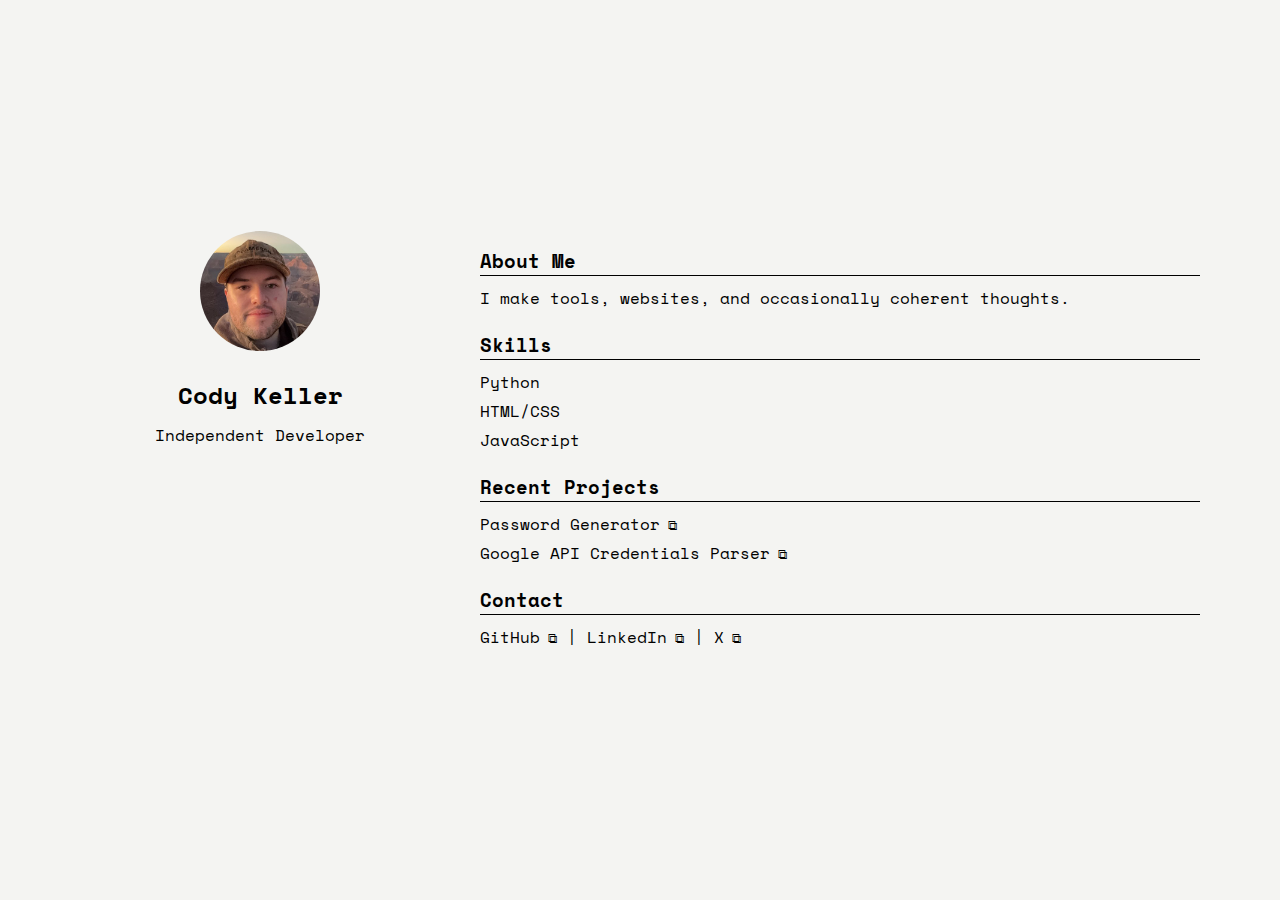
<file: index.html>
<!DOCTYPE html>
<html lang="en">
<head>
    <meta charset="UTF-8">
    <meta name="viewport" content="width=device-width, initial-scale=1.0">

    <meta name="description" content="Cody Keller's developer portfolio. Projects and tools created by Cody Keller.">
    <meta name="keywords" content="Cody Keller, developer, portfolio, projects, tools, automation">
    <meta name="author" content="Cody Keller">
    <meta property="twitter:card" content="summary_large_image">
    <meta property="twitter:url" content="https://www.codyklr.com/">
    <meta property="twitter:title" content="Cody Keller - Developer Portfolio">
    <meta property="twitter:description" content="Projects and tools created by Cody Keller">
    <link rel="icon" type="image/x-icon" href="favicon.ico">
    <link rel="icon" type="image/png" sizes="16x16" href="imgs/favicon-16x16.png">
    <link rel="icon" type="image/png" sizes="32x32" href="imgs/favicon-32x32.png">
    <link rel="apple-touch-icon" href="imgs/apple-touch-icon.png">
    <link rel="icon" type="image/png" sizes="192x192" href="imgs/android-chrome-192x192.png">
    <link rel="icon" type="image/png" sizes="512x512" href="imgs/android-chrome-512x512.png">
    <link rel="manifest" href="site.webmanifest">
    
    <title>Cody Keller</title>
    <link rel="stylesheet" href="styles.css">
    <link rel="preconnect" href="https://fonts.googleapis.com">
    <link rel="preconnect" href="https://fonts.gstatic.com" crossorigin>
    <link href="https://fonts.googleapis.com/css2?family=Space+Mono:ital,wght@0,400;0,700;1,400;1,700&display=swap" rel="stylesheet">
</head>
<body>
    <div class="container">
        <div class="left-section">
            <img src="imgs/me.jpg" alt="Profile Picture of Cody Keller">
            <h1>Cody Keller</h1>
            <p>Independent Developer</p>
        </div>
        <div class="right-section">
            <section id="about" aria-labelledby="about-heading">
                <h2 id="about-heading">About Me</h2>
                <p>I make tools, websites, and occasionally coherent thoughts.</p>
            </section>
            <section id="skills" aria-labelledby="skills-heading">
                <h2 id="skills-heading">Skills</h2>
                <ul>
                    <li>Python</li>
                    <li>HTML/CSS</li>
                    <li>JavaScript</li>
                </ul>
            </section>
            <section id="projects" aria-labelledby="projects-heading">
                <h2 id="projects-heading">Recent Projects</h2>
                <ul>
                    <li><a href="https://github.com/codyklr/password-generator">Password Generator</a></li>
                    <li><a href="https://github.com/codyklr/Google-API-Credentials-Parser">Google API Credentials Parser</a></li>
                </ul>
            </section>
            <section id="contact" aria-labelledby="contact-heading">
                <h2 id="contact-heading">Contact</h2>
                <p><a href="https://github.com/codyklr">GitHub</a> | <a href="https://linkedin.com/in/codyklr">LinkedIn</a> | <a href="https://x.com/codyklr">X</a></p>
            </section>
        </div>
    </div>
</body>
</html>
</file>
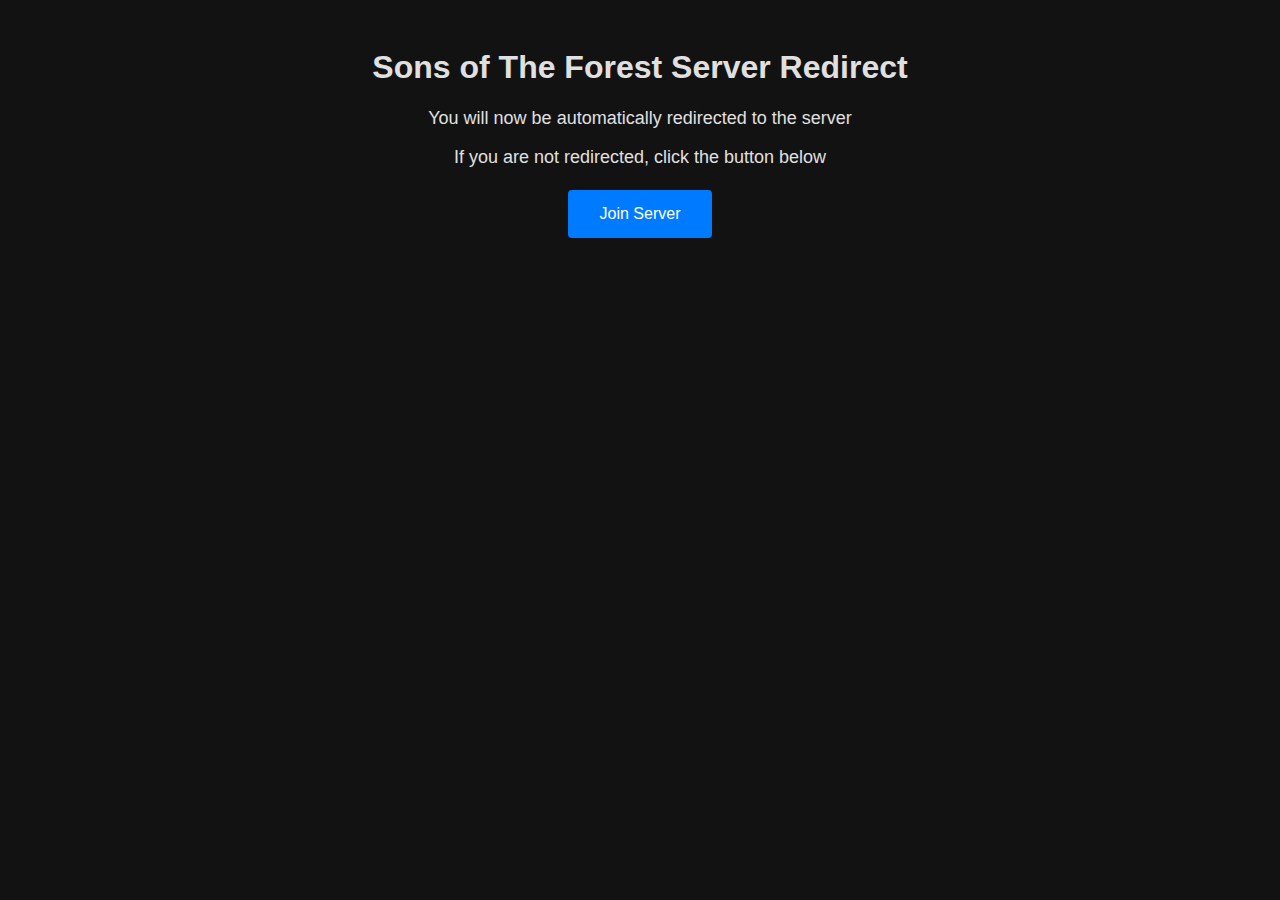
<file: sotf.html>
<!DOCTYPE html>
<html lang="en">
<head>
    <meta charset="UTF-8">
    <meta name="viewport" content="width=device-width, initial-scale=1.0">
    <title>Sons of The Forest Server Redirect</title>
    <link rel="stylesheet" href="sotf.css">
</head>
<body>
    <h1>Sons of The Forest Server Redirect</h1>
    <p>You will now be automatically redirected to the server</p>
    <p>If you are not redirected, click the button below</p>
    <button class="join-server">Join Server</button>
<script>
    document.addEventListener('DOMContentLoaded', function() {
        setTimeout(function() {
            window.location.href = "steam://run/1326470//+connect 103.214.108.13:7787/";
        }, 250);

        const joinServerButton = document.querySelector('.join-server');
        joinServerButton.addEventListener('click', function() {
            window.location.href = "steam://run/1326470//+connect 103.214.108.13:7787/";
            this.style.backgroundColor = 'green';
        });
    });
</script>
</body>
</html>
</file>
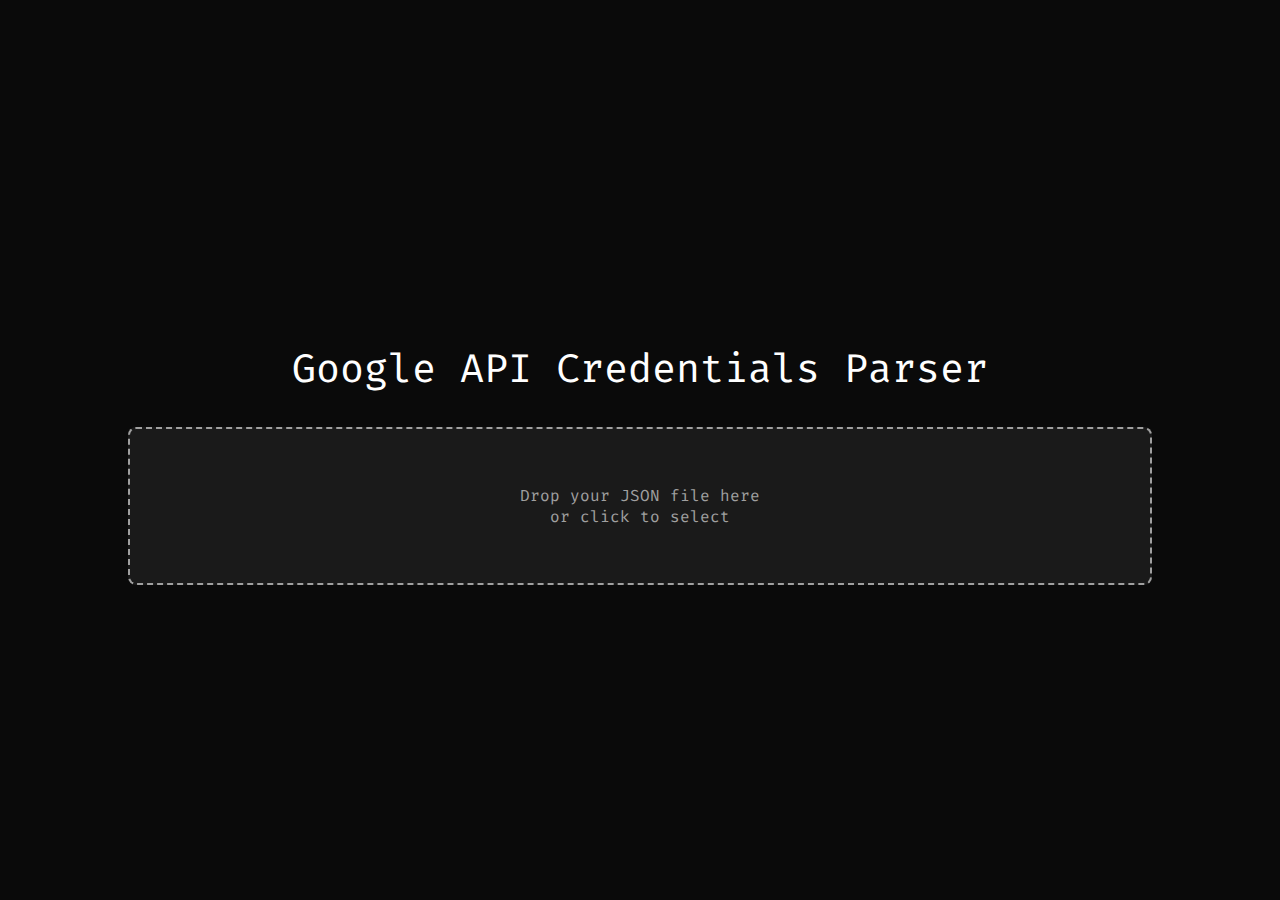
<file: ssojsonparser.html>
<!DOCTYPE html>
<html lang="en">

<head>
    <meta charset="UTF-8" />
    <meta name="viewport" content="width=device-width, initial-scale=1.0" />
    <title>Google API Credentials Parser</title>
    <link rel="preconnect" href="https://fonts.googleapis.com" />
    <link rel="preconnect" href="https://fonts.gstatic.com" crossorigin />
    <link href="https://fonts.googleapis.com/css2?family=Fira+Code:wght@400;700&display=swap" rel="stylesheet" />
    <style>
        body,
        html {
            margin: 0;
            padding: 0;
            font-family: "Fira Code", monospace;
            background-color: #0a0a0a;
            color: #ffffff;
            height: 100%;
        }

        main {
            display: flex;
            flex-direction: column;
            justify-content: center;
            align-items: center;
            min-height: 100vh;
            padding: 2rem;
            box-sizing: border-box;
        }

        #app-container {
            width: 100%;
            max-width: 1024px;
        }

        .hero {
            text-align: center;
            margin-bottom: 2rem;
        }

        .hero h1 {
            font-size: 2.5rem;
            margin-bottom: 0.5rem;
            font-weight: 400;
        }

        #drop-area {
            border: 2px dashed #a0a0a0;
            padding: 40px 20px;
            width: 100%;
            display: flex;
            flex-direction: column;
            justify-content: center;
            align-items: center;
            color: #a0a0a0;
            background-color: #1a1a1a;
            border-radius: 8px;
            box-sizing: border-box;
            text-align: center;
            cursor: pointer;
            transition: all 0.3s ease;
        }

        #drop-area:hover {
            background-color: #2a2a2a;
            border-color: #ffffff;
        }

        #file-input {
            display: none;
        }

        #output {
            display: none;
            margin-top: 20px;
            width: 100%;
            background-color: #1a1a1a;
            padding: 20px;
            border-radius: 8px;
            box-sizing: border-box;
        }

        .field {
            display: flex;
            justify-content: space-between;
            align-items: flex-start;
            margin: 10px 0;
            border-bottom: 1px solid #333;
            padding-bottom: 5px;
        }

        .field .fieldName {
            font-weight: bold;
            flex: 0 0 40%;
            padding-right: 10px;
            word-wrap: break-word;
        }

        .field .value {
            flex: 1;
            white-space: nowrap;
            overflow-x: auto;
            scrollbar-width: thin;
            scrollbar-color: #666 #1a1a1a;
            padding-right: 10px;
        }

        .field .value::-webkit-scrollbar {
            height: 4px;
        }

        .field .value::-webkit-scrollbar-track {
            background: #1a1a1a;
        }

        .field .value::-webkit-scrollbar-thumb {
            background-color: #666;
            border-radius: 2px;
        }

        .unselectable {
            user-select: none;
        }

        button {
            cursor: pointer;
            padding: 5px 10px;
            background-color: #2a2a2a;
            border: 1px solid #a0a0a0;
            color: #ffffff;
            border-radius: 4px;
            transition: all 0.3s ease;
            font-family: 'Fira Code', monospace;
            white-space: nowrap;
            min-width: 60px;
        }

        .button-container {
            flex: 0 0 auto;
            margin-left: 10px;
        }

        button:hover {
            background-color: #3a3a3a;
        }

        button.copied {
            background-color: #4CAF50;
            color: #ffffff;
        }

        #error-message {
            display: none;
            color: #ff6b6b;
            background-color: #1a1a1a;
            border: 1px solid #ff6b6b;
            border-radius: 8px;
            padding: 15px;
            margin-top: 20px;
            white-space: pre-wrap;
        }

        #file-info {
            display: none;
            background-color: #1a1a1a;
            border: 1px solid #333;
            border-radius: 8px;
            padding: 10px;
            margin-bottom: 20px;
            font-size: 1rem;
            color: #a0a0a0;
            justify-content: space-between;
            align-items: center;
        }

        #filename-container {
            display: flex;
            align-items: center;
            max-width: calc(100% - 150px);
            position: relative;
            overflow: hidden;
        }

        #filename-label {
            flex-shrink: 0;
            margin-right: 5px;
        }

        #filename-display {
            white-space: nowrap;
            overflow-x: auto;
            scrollbar-width: none;
            -ms-overflow-style: none;
            padding-right: 20px;
        }

        #filename-display::-webkit-scrollbar {
            display: none;
        }

        #filename-display::-webkit-scrollbar-track {
            background: #1a1a1a;
        }

        #filename-display::-webkit-scrollbar-thumb {
            background-color: #666;
            border-radius: 2px;
        }

        #filename-container::after {
            content: "";
            position: absolute;
            top: 0;
            right: 0;
            height: 100%;
            width: 30px;
            background: linear-gradient(to right, transparent, #1a1a1a 70%);
            pointer-events: none;
            opacity: 0;
            transition: opacity 0.3s ease;
        }

        #filename-container.overflow::after {
            opacity: 1;
        }

        #scroll-indicator {
            position: absolute;
            right: 2px;
            z-index: 10;
            top: 50%;
            transform: rotate(270deg) translateX(3px);
            width: 0;
            height: 0;
            border-left: 7px solid transparent;
            border-right: 7px solid transparent;
            border-top: 7px solid #a0a0a0;
            opacity: 0;
            transition: opacity 0.3s ease;
            pointer-events: none;
        }

        #new-file-button {
            flex-shrink: 0;
            margin-left: 10px;
        }

        #show-raw-json {
            display: none;
            width: 100%;
            height: 40px;
            background-color: #2a2a2a;
            border: none;
            color: #ffffff;
            font-size: 16px;
            text-align: center;
            cursor: pointer;
            user-select: none;
            margin-top: 20px;
            padding: 0 15px;
            border-radius: 8px;
        }

        #show-raw-json:hover {
            background-color: #3a3a3a;
        }

        #modal {
            display: none;
            position: fixed;
            z-index: 1000;
            left: 0;
            top: 0;
            width: 100%;
            height: 100%;
            background-color: rgba(0, 0, 0, 0.4);
        }

        #modal-content {
            background-color: #1a1a1a;
            margin: 10% auto;
            padding: 20px;
            border: 1px solid #888;
            width: 80%;
            max-width: 800px;
            border-radius: 8px;
        }

        #close-modal {
            color: #aaa;
            float: right;
            font-size: 28px;
            font-weight: bold;
            cursor: pointer;
        }

        #close-modal:hover,
        #close-modal:focus {
            color: #fff;
            text-decoration: none;
            cursor: pointer;
        }

        #raw-json {
            width: 100%;
            height: 300px;
            margin-top: 10px;
            padding: 10px;
            background-color: #0a0a0a;
            border: 1px solid #333;
            border-radius: 4px;
            resize: none;
            font-family: "Fira Code", monospace;
            color: #ffffff;
            box-sizing: border-box;
        }

        #drop-overlay {
            display: none;
            position: fixed;
            top: 0;
            left: 0;
            width: 100%;
            height: 100%;
            background-color: rgba(0, 0, 0, 0.7);
            z-index: 1000;
            justify-content: center;
            align-items: center;
            font-size: 24px;
            color: white;
        }

        #js-disabled-message {
            display: none;
            background-color: #ff6b6b;
            color: #ffffff;
            padding: 20px;
            text-align: center;
            font-size: 18px;
            margin-top: 20px;
        }
    </style>
    <noscript>
        <style>
            #app-container { display: none; }
            #js-disabled-message { display: block !important; }
        </style>
    </noscript>
</head>

<body>
    <div id="drop-overlay" role="alert" aria-live="assertive">Drop JSON file here</div>
    <div id="modal" role="dialog" aria-labelledby="modal-title">
        <div id="modal-content">
            <span id="close-modal" aria-label="Close modal">&times;</span>
            <h2 id="modal-title">Raw JSON</h2>
            <textarea id="raw-json" readonly aria-label="Raw JSON content"></textarea>
        </div>
    </div>
    <main>
        <div id="app-container">
            <div class="hero">
                <h1>Google API Credentials Parser</h1>
            </div>
            <div id="drop-area" role="button" tabindex="0" aria-label="Drop zone for JSON file or click to select">
                <p class="unselectable">
                    Drop your JSON file here<br />or click to select
                </p>
                <input type="file" id="file-input" accept=".json" aria-label="Select JSON file" />
            </div>
            <div id="file-info">
                <div id="filename-container">
                    <span id="filename-label">File: </span>
                    <span id="filename-display" aria-live="polite"></span>
                    <div id="scroll-indicator" aria-hidden="true"></div>
                </div>
                <button id="new-file-button" aria-label="Choose new file">Choose New File</button>
            </div>
            <div id="error-message" role="alert"></div>
            <div id="output" aria-live="polite"></div>
            <button id="show-raw-json" aria-label="Show raw JSON">Show Raw JSON</button>
        </div>
        <div id="js-disabled-message">
            This page requires JavaScript to function. Please enable JavaScript in your browser settings and reload the page.
        </div>
    </main>
    <script>
        

    
        const dropArea = document.getElementById("drop-area");
        const dropOverlay = document.getElementById("drop-overlay");
        const fileInput = document.getElementById("file-input");
        const output = document.getElementById("output");
        const rawJson = document.getElementById("raw-json");
        const errorMessage = document.getElementById("error-message");
        const fileInfo = document.getElementById("file-info");
        const filenameDisplay = document.getElementById("filename-display");
        const showRawJson = document.getElementById("show-raw-json");
        const newFileButton = document.getElementById("new-file-button");
        const modal = document.getElementById("modal");
        const closeModal = document.getElementById("close-modal");
        const scrollIndicator = document.getElementById("scroll-indicator");

        document.addEventListener("DOMContentLoaded", () => {
            scrollIndicator.addEventListener("click", () => {
                filenameDisplay.scrollLeft = filenameDisplay.scrollWidth;
            });
        });


        const fieldNames = {
            client_id: "Client ID",
            project_id: "Project ID",
            auth_uri: "Auth URI",
            token_uri: "Token URI",
            auth_provider_x509_cert_url: "Auth Provider Cert URL",
            client_secret: "Client Secret",
            redirect_uris: "Redirect URIs",
            javascript_origins: "JavaScript Origins",
        };

        document.addEventListener("dragenter", dragEnter);
        document.addEventListener("dragleave", dragLeave);
        document.addEventListener("dragover", dragOver);
        document.addEventListener("drop", drop);

        let dragCounter = 0;

        function dragEnter(e) {
            e.preventDefault();
            dragCounter++;
            if (dragCounter === 1) {
                dropOverlay.style.display = "flex";
            }
        }

        function dragLeave(e) {
            e.preventDefault();
            dragCounter--;
            if (dragCounter === 0) {
                dropOverlay.style.display = "none";
            }
        }

        function dragOver(e) {
            e.preventDefault();
        }

        function drop(e) {
            e.preventDefault();
            dragCounter = 0;
            dropOverlay.style.display = "none";
            const dt = e.dataTransfer;
            const files = dt.files;
            handleFiles(files);
        }

        function debounce(func, wait) {
            let timeout;
            return function executedFunction(...args) {
                const later = () => {
                    clearTimeout(timeout);
                    func(...args);
                };
                clearTimeout(timeout);
                timeout = setTimeout(later, wait);
            };
        }

        const debouncedCheckScroll = debounce(checkScroll, 100);

        dropArea.addEventListener("click", () => fileInput.click());
        fileInput.addEventListener("change", handleFileSelect);
        newFileButton.addEventListener("click", () => fileInput.click());

        showRawJson.addEventListener("click", () => {
            modal.style.display = "block";
        });

        closeModal.addEventListener("click", () => {
            modal.style.display = "none";
        });

        window.addEventListener("click", (event) => {
            if (event.target == modal) {
                modal.style.display = "none";
            }
        });

        function handleFileSelect(e) {
            const files = e.target.files;
            handleFiles(files);
        }

        function handleFiles(files) {
            if (files.length) {
                const file = files[0];
                if (file.type === "application/json") {
                    const reader = new FileReader();
                    reader.onload = function (e) {
                        try {
                            const jsonData = JSON.parse(e.target.result);
                            if (isValidGoogleCredentialsFormat(jsonData)) {
                                rawJson.value = JSON.stringify(jsonData, null, 2); // Pretty print JSON
                                displayData(jsonData);
                                showValidFileUI();
                                displayFilename(file.name);
                            } else {
                                throw new Error("Invalid Google Credentials JSON format");
                            }
                        } catch (error) {
                            showErrorMessage();
                            console.error("Error parsing JSON:", error);
                            showInvalidFileUI();
                        }
                    };
                    reader.readAsText(file);
                } else {
                    showErrorMessage("Please select a JSON file.");
                    showInvalidFileUI();
                }
            }
        }

        function isValidGoogleCredentialsFormat(json) {
            if (!json.web) return false;
            const requiredFields = [
                "client_id",
                "project_id",
                "auth_uri",
                "token_uri",
                "auth_provider_x509_cert_url",
                "client_secret",
                "redirect_uris",
                "javascript_origins",
            ];
            return (
                requiredFields.every((field) => json.web.hasOwnProperty(field)) &&
                Array.isArray(json.web.redirect_uris) &&
                Array.isArray(json.web.javascript_origins)
            );
        }

        function showValidFileUI() {
            dropArea.style.display = "none";
            output.style.display = "block";
            showRawJson.style.display = "block";
            errorMessage.style.display = "none";
            fileInfo.style.display = "flex";
        }

        function showInvalidFileUI() {
            dropArea.style.display = "flex";
            output.style.display = "none";
            showRawJson.style.display = "none";
            fileInfo.style.display = "none";
        }

        function showErrorMessage(customMessage) {
            const expectedFormat = `{
  "web": {
    "client_id": "",
    "project_id": "",
    "auth_uri": "",
    "token_uri": "",
    "auth_provider_x509_cert_url": "",
    "client_secret": "",
    "redirect_uris": [""],
    "javascript_origins": [""]
  }
}`;
            errorMessage.textContent = `${customMessage ||
                "Error: The JSON file does not match the expected Google Credentials format."
                }\n\nExpected format:\n${expectedFormat}`;
            errorMessage.style.display = "block";
        }

        function displayFilename(filename) {
            const fileInfo = document.getElementById("file-info");
            const filenameContainer = document.getElementById("filename-container");
            const filenameDisplay = document.getElementById("filename-display");
            const scrollIndicator = document.getElementById("scroll-indicator");

            filenameDisplay.textContent = filename;
            fileInfo.style.display = "flex";

            setTimeout(() => {
                checkFilenameOverflow();
                debouncedCheckScroll();
            }, 0);

            filenameDisplay.addEventListener("scroll", debouncedCheckScroll);
            window.addEventListener("resize", debounce(checkFilenameOverflow, 100));
        }

        function checkFilenameOverflow() {
            const filenameContainer = document.getElementById("filename-container");
            const filenameDisplay = document.getElementById("filename-display");

            if (filenameDisplay.scrollWidth > filenameDisplay.clientWidth) {
                filenameContainer.classList.add('overflow');
            } else {
                filenameContainer.classList.remove('overflow');
            }
        }

        function checkScroll() {
            const filenameDisplay = document.getElementById("filename-display");
            const scrollIndicator = document.getElementById("scroll-indicator");

            if (filenameDisplay.scrollWidth > filenameDisplay.clientWidth) {
                if (
                    filenameDisplay.scrollLeft + filenameDisplay.clientWidth >=
                    filenameDisplay.scrollWidth - 5
                ) {
                    scrollIndicator.style.opacity = "0";
                } else {
                    scrollIndicator.style.opacity = "1";
                }
            } else {
                scrollIndicator.style.opacity = "0";
            }
        }

        function displayData(data) {
            output.innerHTML = "";
            const webData = data.web;
            for (const key in webData) {
                if (webData.hasOwnProperty(key)) {
                    if (Array.isArray(webData[key])) {
                        webData[key].forEach((item, index) => {
                            addField(`${fieldNames[key]} [${index}]`, item);
                        });
                    } else {
                        addField(fieldNames[key], webData[key]);
                    }
                }
            }
        }

        function addField(displayName, value) {
            const fieldDiv = document.createElement("div");
            fieldDiv.className = "field";

            const textField = document.createElement("span");
            textField.className = "fieldName";
            textField.textContent = `${displayName}: `;

            const valueField = document.createElement("span");
            valueField.textContent = value;
            valueField.className = "value";

            const copyButtonContainer = document.createElement("div");
            copyButtonContainer.className = "button-container";

            const copyButton = document.createElement("button");
            copyButton.textContent = "Copy";
            copyButton.setAttribute('aria-label', `Copy ${displayName}`);
            copyButton.addEventListener("click", () => {
                navigator.clipboard
                    .writeText(value)
                    .then(() => {
                        flashCopyButton(copyButton);
                    })
                    .catch((err) => {
                        console.error("Failed to copy: ", err);
                    });
            });
            copyButtonContainer.appendChild(copyButton);

            fieldDiv.appendChild(textField);
            fieldDiv.appendChild(valueField);
            fieldDiv.appendChild(copyButtonContainer);
            output.appendChild(fieldDiv);
        }

        function flashCopyButton(button) {
            button.classList.add("copied");
            button.textContent = "Copied!";

            setTimeout(() => {
                button.classList.remove("copied");
                button.textContent = "Copy";
            }, 1500);
        }
    </script>
</body>

</html>
</file>
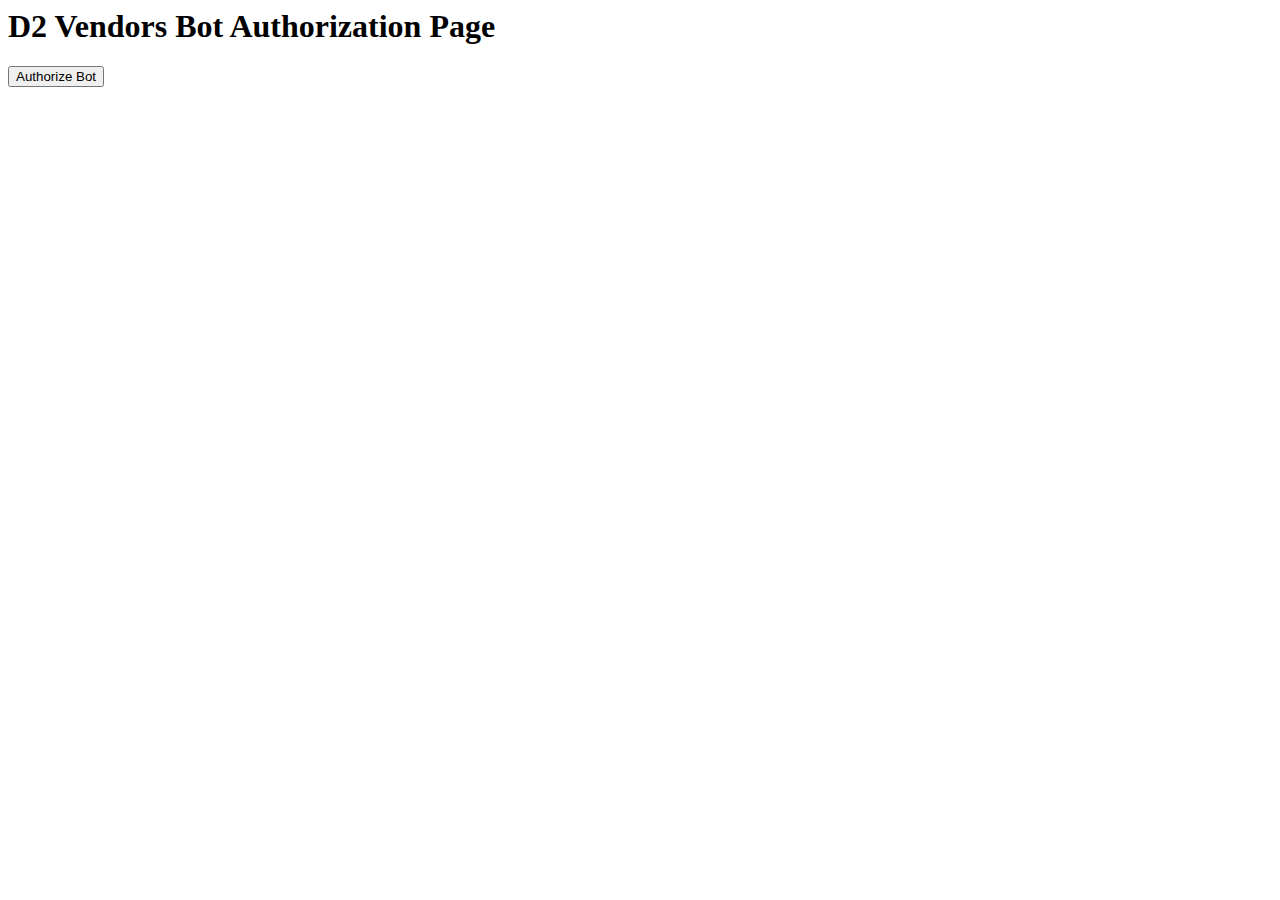
<file: vendorbotredirect/d2vendorbotredirect.html>
<html lang="en">    
    <head>
        <title>D2 Vendors Bot Authorization</title>
        <meta charset="UTF-8">
        <meta name="viewport" content="width=device-width, initial-scale=1">
    </head>
    <body>
        <h1> D2 Vendors Bot Authorization Page </h1>
        <!-- Click here to authorize the bot! -->
        <a href="https://www.bungie.net/en/OAuth/Authorize?client_id=39249&response_type=code">
        <button>Authorize Bot</button>
    </body>
</html>
</file>
<file: styles.css>
/* Global Styles */
body {
    min-height: 100vh;
    font-family: "Space Mono", monospace, sans-serif;
    margin: 0;
    padding: 0;
    display: flex;
    flex-direction: column;
    background: #F4F4F2;
    color: black;
    justify-content: center;
    align-items: center;
}

@font-face {
    font-family: 'Space Mono';
    font-style: normal;
    font-weight: 400;
    src: url('/fonts/SpaceMono-Regular.woff2') format('woff2');
    font-display: swap;
}
@font-face {
    font-family: 'Space Mono';
    font-style: normal;
    font-weight: 700;
    src: url('/fonts/SpaceMono-Bold.woff2') format('woff2');
    font-display: swap;
}
@font-face {
    font-family: 'Space Mono';
    font-style: italic;
    font-weight: 400;
    src: url('/fonts/SpaceMono-Italic.woff2') format('woff2');
    font-display: swap;
}
@font-face {
    font-family: 'Space Mono';
    font-style: italic;
    font-weight: 700;
    src: url('/fonts/SpaceMono-BoldItalic.woff2') format('woff2');
    font-display: swap;
}

/* Container */
.container {
    flex: 0 1 auto;
    display: flex;
    flex-direction: row;
    width: 100%;
    max-width: 1200px;
    padding: 20px;
    box-sizing: border-box;
    margin: 0 auto;
}


/* Left Section */
.left-section {
    flex: 1;
    padding: 20px;
    text-align: center;
}

.left-section img {
    width: 120px;
    height: 120px;
    border-radius: 50%;
    margin-bottom: 10px;
}

.left-section h1 {
    font-size: 1.5rem;
    margin: 10px 0;
}

.left-section p {
    font-size: 1rem;
    margin: 0;
}

/* Right Section */
.right-section {
    flex: 2;
    padding: 20px;
}

.right-section section {
    margin-bottom: 20px;
}

.right-section h2 {
    font-size: 1.2rem;
    margin-bottom: 10px;
    border-bottom: 1px solid black;
}

.right-section p,
.right-section ul {
    margin: 0;
    padding: 0;
    line-height: 1.5;
}

.right-section ul {
    list-style: none;
    margin-top: 10px;
}

.right-section ul li {
    margin-bottom: 5px;
}

/* Links */
a {
    text-decoration: none;
    color: black;
}

a:hover {
    text-decoration: underline;
}

/* Footer */
footer {
    width: 100%;
    text-align: center;
    padding: 20px 0;
    margin-top: auto;
}

/* Responsive */
@media (max-width: 768px) {
    .container {
        flex-direction: column;
        align-items: center;
        padding: 20px;
    }

    .left-section, .right-section {
        width: 100%;
        padding: 10px;
    }
}

a[href^="http"]::after,
a[href^="https"]::after {
    content: " ⧉";
    font-size: 0.8em;
}
</file>
<file: sotf.css>
body {
    font-family: Arial, sans-serif;
    background-color: #121212;
    color: #E0E0E0;
    text-align: center;
    padding: 20px;
}

h1 {
    color: #E0E0E0;
}

p {
    font-size: 18px;
}

.join-server {
    background-color: #007BFF;
    color: #FFFFFF;
    border: none;
    padding: 15px 32px;
    text-align: center;
    text-decoration: none;
    display: inline-block;
    font-size: 16px;
    margin: 4px 2px;
    cursor: pointer;
    border-radius: 4px;
    transition: background-color 0.3s ease, transform 0.3s ease;
}

.join-server:hover {
    background-color: #0056b3;
    transform: scale(1.05);
}
</file>
